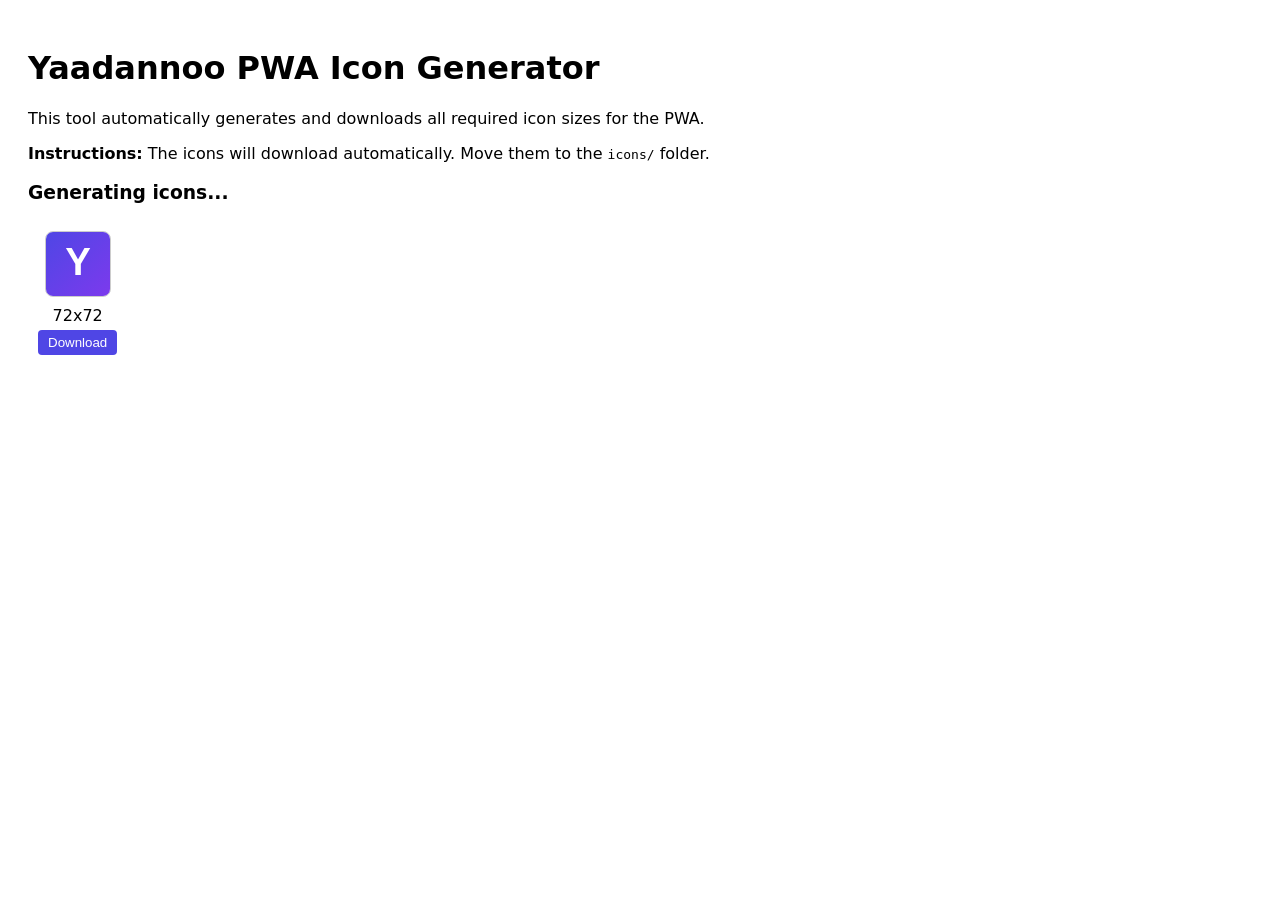
<file: generate-icons.html>
<!DOCTYPE html>
<html>
<head>
    <title>Icon Generator for Yaadannoo PWA</title>
</head>
<body>
    <h1>Yaadannoo PWA Icon Generator</h1>
    <p>This tool automatically generates and downloads all required icon sizes for the PWA.</p>
    <p><strong>Instructions:</strong> The icons will download automatically. Move them to the <code>icons/</code> folder.</p>
    
    <div id="icons-container">
        <p>Loading...</p>
    </div>
    
    <script>
        // Icon sizes needed for PWA
        const sizes = [72, 96, 128, 144, 152, 192, 384, 512];
        
        function generateIcon(size) {
            const canvas = document.createElement('canvas');
            const ctx = canvas.getContext('2d');
            canvas.width = size;
            canvas.height = size;
            
            // Create gradient background
            const gradient = ctx.createLinearGradient(0, 0, size, size);
            gradient.addColorStop(0, '#4f46e5');
            gradient.addColorStop(1, '#7c3aed');
            
            // Fill background
            ctx.fillStyle = gradient;
            ctx.fillRect(0, 0, size, size);
            
            // Draw white letter 'Y'
            ctx.fillStyle = 'white';
            ctx.font = `bold ${size * 0.6}px Arial, sans-serif`;
            ctx.textAlign = 'center';
            ctx.textBaseline = 'middle';
            ctx.fillText('Y', size / 2, size / 2);
            
            return canvas;
        }
        
        function downloadIcon(canvas, size) {
            canvas.toBlob(function(blob) {
                const url = URL.createObjectURL(blob);
                const link = document.createElement('a');
                link.href = url;
                link.download = `icon-${size}x${size}.png`;
                document.body.appendChild(link);
                link.click();
                document.body.removeChild(link);
                URL.revokeObjectURL(url);
            });
        }
        
        function generateAllIcons() {
            const container = document.getElementById('icons-container');
            container.innerHTML = '<h3>Generating icons...</h3>';
            
            sizes.forEach((size, index) => {
                setTimeout(() => {
                    const canvas = generateIcon(size);
                    
                    // Add preview
                    const preview = document.createElement('div');
                    preview.style.cssText = 'display: inline-block; margin: 10px; text-align: center;';
                    
                    const previewCanvas = generateIcon(64); // Small preview
                    previewCanvas.style.cssText = 'border: 1px solid #ccc; border-radius: 8px;';
                    
                    const label = document.createElement('div');
                    label.textContent = `${size}x${size}`;
                    label.style.marginTop = '5px';
                    
                    const downloadBtn = document.createElement('button');
                    downloadBtn.textContent = 'Download';
                    downloadBtn.style.cssText = 'margin-top: 5px; padding: 5px 10px; background: #4f46e5; color: white; border: none; border-radius: 4px; cursor: pointer;';
                    downloadBtn.onclick = () => downloadIcon(canvas, size);
                    
                    preview.appendChild(previewCanvas);
                    preview.appendChild(label);
                    preview.appendChild(downloadBtn);
                    container.appendChild(preview);
                    
                    // Auto-download
                    downloadIcon(canvas, size);
                    
                    if (index === sizes.length - 1) {
                        const msg = document.createElement('div');
                        msg.innerHTML = '<h3 style="color: green;">✅ All icons generated and downloaded!</h3><p>Move the downloaded PNG files to the <code>icons/</code> folder in your app.</p>';
                        container.appendChild(msg);
                    }
                }, index * 500); // Stagger downloads
            });
        }
        
        // Auto-generate icons when page loads
        window.onload = () => {
            setTimeout(generateAllIcons, 1000);
        };
    </script>
    
    <style>
        body { font-family: system-ui; padding: 20px; }
        a { color: #4f46e5; text-decoration: none; }
        a:hover { text-decoration: underline; }
    </style>
</body>
</html>
</file>
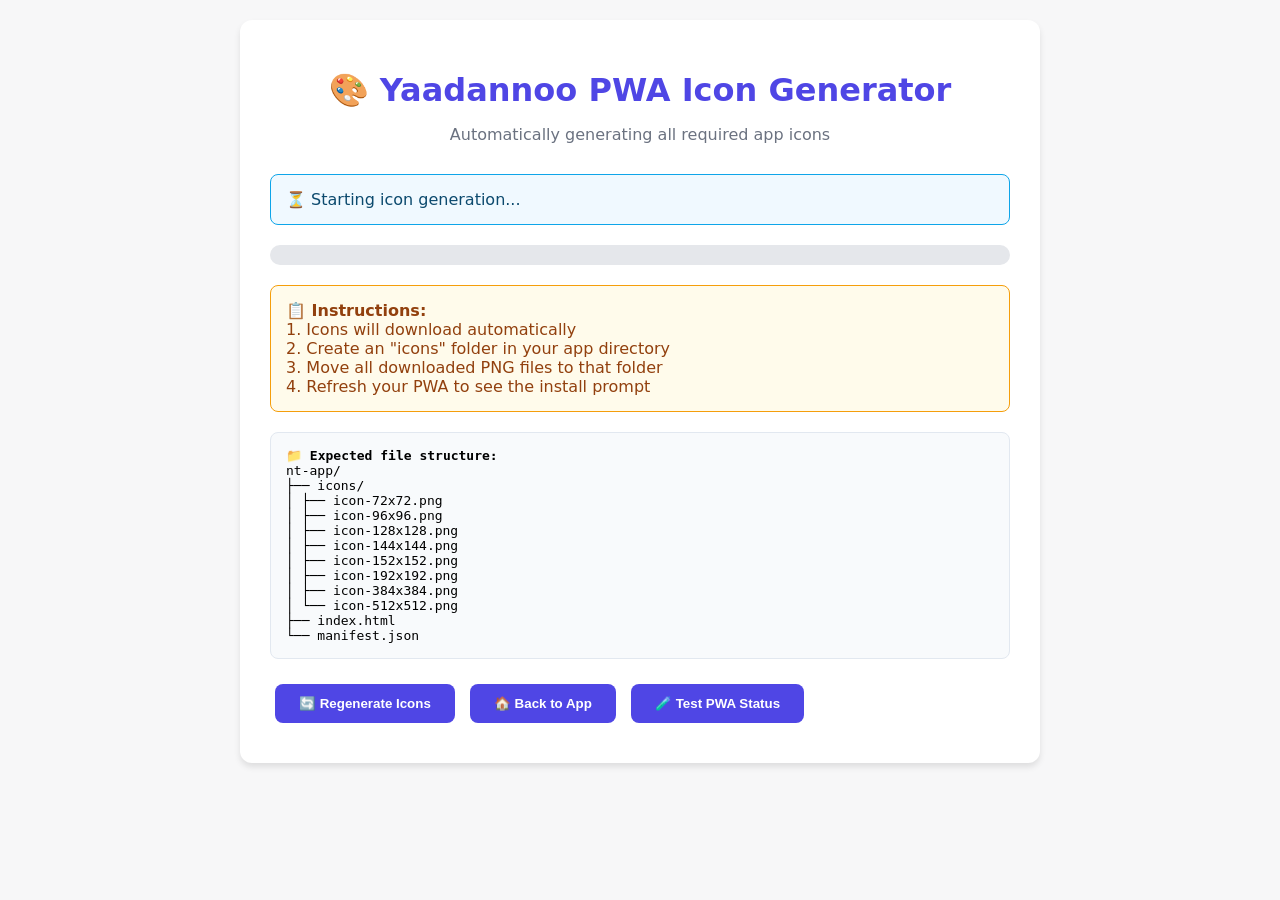
<file: icon-generator-auto.html>
<!DOCTYPE html>
<html lang="en">
<head>
    <meta charset="UTF-8">
    <meta name="viewport" content="width=device-width, initial-scale=1.0">
    <title>Auto Icon Generator - Yaadannoo</title>
    <style>
        body {
            font-family: system-ui, -apple-system, sans-serif;
            max-width: 800px;
            margin: 0 auto;
            padding: 20px;
            background: #f7f7f8;
        }
        .container {
            background: white;
            padding: 30px;
            border-radius: 12px;
            box-shadow: 0 4px 6px rgba(0,0,0,0.1);
        }
        h1 {
            color: #4f46e5;
            text-align: center;
            margin-bottom: 10px;
        }
        .subtitle {
            text-align: center;
            color: #6b7280;
            margin-bottom: 30px;
        }
        .progress {
            background: #e5e7eb;
            border-radius: 20px;
            height: 20px;
            margin: 20px 0;
            overflow: hidden;
        }
        .progress-bar {
            background: linear-gradient(90deg, #4f46e5, #7c3aed);
            height: 100%;
            width: 0%;
            transition: width 0.3s ease;
            border-radius: 20px;
        }
        .status {
            background: #f0f9ff;
            border: 1px solid #0ea5e9;
            color: #0c4a6e;
            padding: 15px;
            border-radius: 8px;
            margin: 15px 0;
        }
        .success {
            background: #f0fdf4;
            border-color: #22c55e;
            color: #15803d;
        }
        .icon-preview {
            display: inline-block;
            margin: 10px;
            text-align: center;
            background: white;
            padding: 10px;
            border-radius: 8px;
            box-shadow: 0 2px 4px rgba(0,0,0,0.1);
        }
        .icon-preview canvas {
            border: 1px solid #e5e7eb;
            border-radius: 8px;
        }
        .icon-preview .size {
            margin-top: 5px;
            font-size: 12px;
            color: #6b7280;
        }
        button {
            background: #4f46e5;
            color: white;
            border: none;
            padding: 12px 24px;
            border-radius: 8px;
            cursor: pointer;
            font-weight: 600;
            margin: 10px 5px;
        }
        button:hover {
            background: #3730a3;
        }
        .instructions {
            background: #fffbeb;
            border: 1px solid #f59e0b;
            color: #92400e;
            padding: 15px;
            border-radius: 8px;
            margin: 20px 0;
        }
        .file-structure {
            background: #f8fafc;
            border: 1px solid #e2e8f0;
            padding: 15px;
            border-radius: 8px;
            font-family: monospace;
            margin: 15px 0;
        }
    </style>
</head>
<body>
    <div class="container">
        <h1>🎨 Yaadannoo PWA Icon Generator</h1>
        <p class="subtitle">Automatically generating all required app icons</p>
        
        <div id="status" class="status">
            ⏳ Initializing icon generator...
        </div>
        
        <div class="progress">
            <div class="progress-bar" id="progress"></div>
        </div>
        
        <div id="previews"></div>
        
        <div class="instructions">
            <strong>📋 Instructions:</strong><br>
            1. Icons will download automatically<br>
            2. Create an "icons" folder in your app directory<br>
            3. Move all downloaded PNG files to that folder<br>
            4. Refresh your PWA to see the install prompt
        </div>
        
        <div class="file-structure">
            <strong>📁 Expected file structure:</strong><br>
            nt-app/<br>
            ├── icons/<br>
            │   ├── icon-72x72.png<br>
            │   ├── icon-96x96.png<br>
            │   ├── icon-128x128.png<br>
            │   ├── icon-144x144.png<br>
            │   ├── icon-152x152.png<br>
            │   ├── icon-192x192.png<br>
            │   ├── icon-384x384.png<br>
            │   └── icon-512x512.png<br>
            ├── index.html<br>
            └── manifest.json
        </div>
        
        <button onclick="startGeneration()">🔄 Regenerate Icons</button>
        <button onclick="window.open('./index.html')">🏠 Back to App</button>
        <button onclick="testPWA()">🧪 Test PWA Status</button>
    </div>

    <script>
        const sizes = [72, 96, 128, 144, 152, 192, 384, 512];
        let generatedCount = 0;
        
        function createIcon(size) {
            const canvas = document.createElement('canvas');
            const ctx = canvas.getContext('2d');
            canvas.width = size;
            canvas.height = size;
            
            // Create gradient background (matching app theme)
            const gradient = ctx.createLinearGradient(0, 0, size, size);
            gradient.addColorStop(0, '#4f46e5');  // Primary purple
            gradient.addColorStop(1, '#7c3aed');  // Secondary purple
            
            // Fill background with rounded corners effect
            ctx.fillStyle = gradient;
            const cornerRadius = size * 0.15; // 15% corner radius
            ctx.beginPath();
            ctx.roundRect(0, 0, size, size, cornerRadius);
            ctx.fill();
            
            // Add subtle inner shadow effect
            const shadowGradient = ctx.createRadialGradient(size/2, size/2, 0, size/2, size/2, size/2);
            shadowGradient.addColorStop(0, 'rgba(255,255,255,0.1)');
            shadowGradient.addColorStop(1, 'rgba(0,0,0,0.1)');
            ctx.fillStyle = shadowGradient;
            ctx.fill();
            
            // Draw white letter 'Y' with shadow
            ctx.shadowColor = 'rgba(0,0,0,0.3)';
            ctx.shadowBlur = size * 0.02;
            ctx.shadowOffsetY = size * 0.01;
            
            ctx.fillStyle = 'white';
            ctx.font = `bold ${size * 0.5}px system-ui, -apple-system, Arial, sans-serif`;
            ctx.textAlign = 'center';
            ctx.textBaseline = 'middle';
            ctx.fillText('Y', size / 2, size / 2);
            
            // Reset shadow
            ctx.shadowColor = 'transparent';
            ctx.shadowBlur = 0;
            ctx.shadowOffsetY = 0;
            
            return canvas;
        }
        
        function downloadIcon(canvas, size) {
            return new Promise((resolve) => {
                canvas.toBlob(function(blob) {
                    const url = URL.createObjectURL(blob);
                    const link = document.createElement('a');
                    link.href = url;
                    link.download = `icon-${size}x${size}.png`;
                    link.style.display = 'none';
                    document.body.appendChild(link);
                    link.click();
                    document.body.removeChild(link);
                    URL.revokeObjectURL(url);
                    
                    setTimeout(() => {
                        generatedCount++;
                        updateProgress();
                        resolve();
                    }, 200);
                });
            });
        }
        
        function updateProgress() {
            const progress = (generatedCount / sizes.length) * 100;
            document.getElementById('progress').style.width = progress + '%';
            
            if (generatedCount === sizes.length) {
                document.getElementById('status').className = 'status success';
                document.getElementById('status').innerHTML = '✅ All icons generated successfully! Check your Downloads folder.';
            } else {
                document.getElementById('status').innerHTML = `⏳ Generating icons... ${generatedCount}/${sizes.length}`;
            }
        }
        
        function createPreview(canvas, size) {
            const preview = document.createElement('div');
            preview.className = 'icon-preview';
            
            // Create smaller preview canvas
            const previewCanvas = document.createElement('canvas');
            const previewCtx = previewCanvas.getContext('2d');
            previewCanvas.width = 64;
            previewCanvas.height = 64;
            previewCtx.drawImage(canvas, 0, 0, 64, 64);
            
            const sizeLabel = document.createElement('div');
            sizeLabel.className = 'size';
            sizeLabel.textContent = `${size}×${size}`;
            
            preview.appendChild(previewCanvas);
            preview.appendChild(sizeLabel);
            
            return preview;
        }
        
        async function startGeneration() {
            generatedCount = 0;
            document.getElementById('previews').innerHTML = '';
            document.getElementById('status').className = 'status';
            document.getElementById('status').innerHTML = '⏳ Starting icon generation...';
            
            const previewsContainer = document.getElementById('previews');
            
            for (let i = 0; i < sizes.length; i++) {
                const size = sizes[i];
                
                // Small delay between each generation
                await new Promise(resolve => setTimeout(resolve, 300));
                
                const canvas = createIcon(size);
                const preview = createPreview(canvas, size);
                previewsContainer.appendChild(preview);
                
                // Download the icon
                await downloadIcon(canvas, size);
            }
        }
        
        function testPWA() {
            window.open('./pwa-debug.html', '_blank');
        }
        
        // Fallback for browsers that don't support roundRect
        if (!CanvasRenderingContext2D.prototype.roundRect) {
            CanvasRenderingContext2D.prototype.roundRect = function(x, y, width, height, radius) {
                this.beginPath();
                this.moveTo(x + radius, y);
                this.lineTo(x + width - radius, y);
                this.quadraticCurveTo(x + width, y, x + width, y + radius);
                this.lineTo(x + width, y + height - radius);
                this.quadraticCurveTo(x + width, y + height, x + width - radius, y + height);
                this.lineTo(x + radius, y + height);
                this.quadraticCurveTo(x, y + height, x, y + height - radius);
                this.lineTo(x, y + radius);
                this.quadraticCurveTo(x, y, x + radius, y);
                this.closePath();
            };
        }
        
        // Auto-start generation when page loads
        window.onload = () => {
            setTimeout(startGeneration, 1000);
        };
    </script>
</body>
</html>
</file>
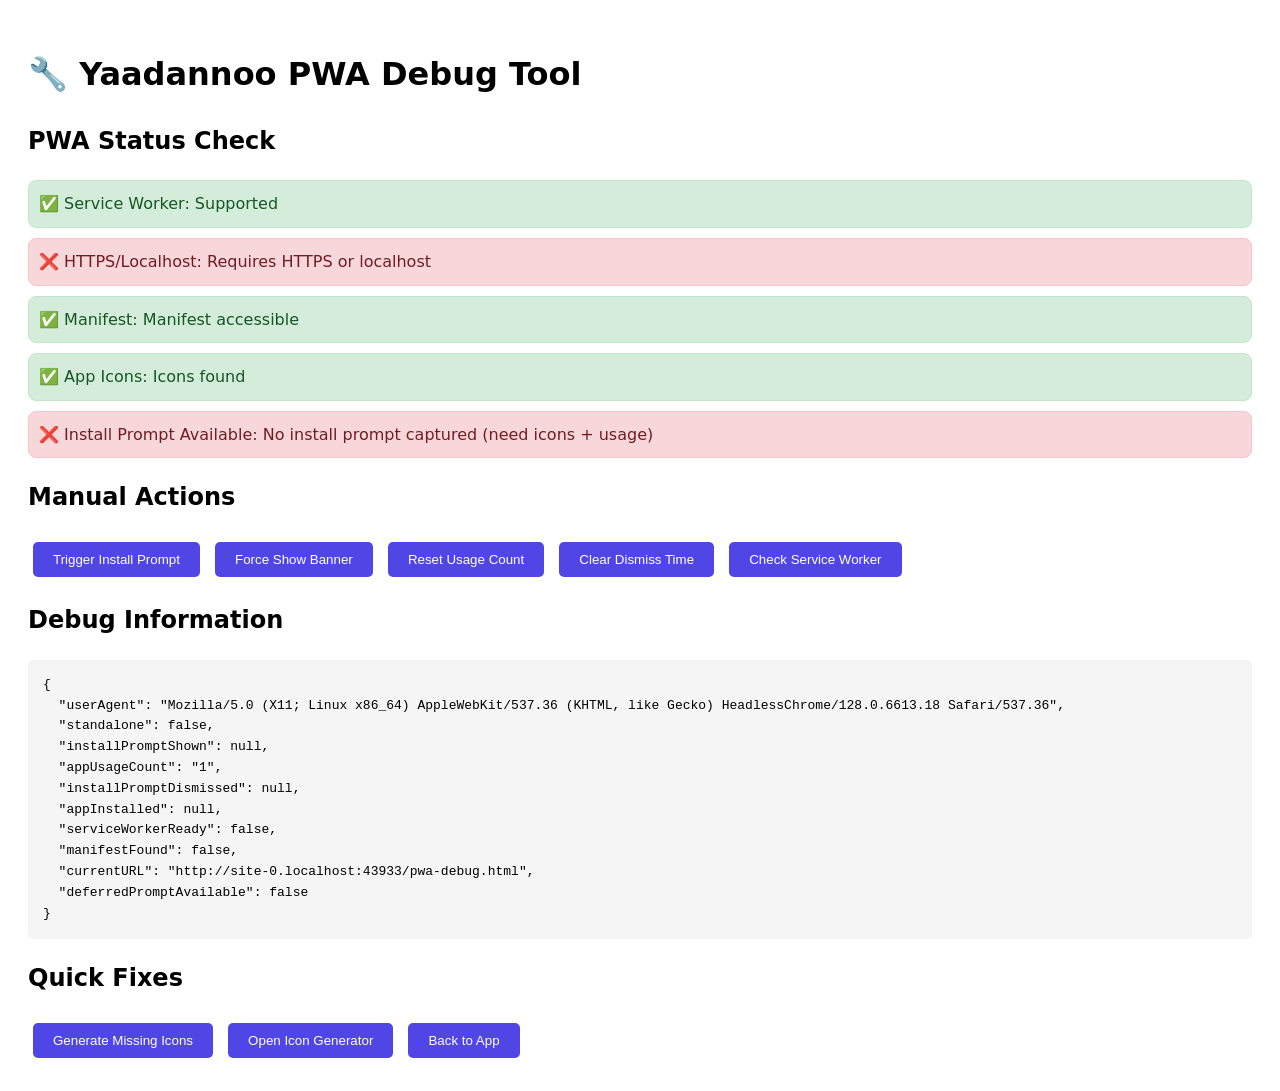
<file: pwa-debug.html>
<!DOCTYPE html>
<html lang="en">
<head>
    <meta charset="UTF-8">
    <meta name="viewport" content="width=device-width, initial-scale=1.0">
    <title>PWA Debug - Yaadannoo</title>
    <style>
        body { font-family: system-ui; padding: 20px; line-height: 1.6; }
        .status { padding: 10px; margin: 10px 0; border-radius: 8px; }
        .success { background: #d4edda; border: 1px solid #c3e6cb; color: #155724; }
        .warning { background: #fff3cd; border: 1px solid #ffeaa7; color: #856404; }
        .error { background: #f8d7da; border: 1px solid #f5c6cb; color: #721c24; }
        .info { background: #d1ecf1; border: 1px solid #bee5eb; color: #0c5460; }
        button { padding: 10px 20px; margin: 5px; background: #4f46e5; color: white; border: none; border-radius: 5px; cursor: pointer; }
        button:hover { background: #3730a3; }
        pre { background: #f5f5f5; padding: 15px; border-radius: 5px; overflow-x: auto; }
        .checklist { list-style: none; padding: 0; }
        .checklist li { padding: 5px 0; }
        .checklist .check { color: green; }
        .checklist .cross { color: red; }
    </style>
</head>
<body>
    <h1>🔧 Yaadannoo PWA Debug Tool</h1>
    
    <div id="pwa-status">
        <h2>PWA Status Check</h2>
        <div id="status-results">Running checks...</div>
    </div>
    
    <div>
        <h2>Manual Actions</h2>
        <button onclick="triggerInstallPrompt()">Trigger Install Prompt</button>
        <button onclick="forceShowBanner()">Force Show Banner</button>
        <button onclick="resetUsageCount()">Reset Usage Count</button>
        <button onclick="clearDismissTime()">Clear Dismiss Time</button>
        <button onclick="checkServiceWorker()">Check Service Worker</button>
    </div>
    
    <div>
        <h2>Debug Information</h2>
        <pre id="debug-info">Loading...</pre>
    </div>
    
    <div>
        <h2>Quick Fixes</h2>
        <button onclick="generateQuickIcons()">Generate Missing Icons</button>
        <button onclick="goToIconGenerator()">Open Icon Generator</button>
        <button onclick="goBackToApp()">Back to App</button>
    </div>

    <script>
        let deferredPrompt = null;
        
        // PWA Status Check
        async function checkPWAStatus() {
            const results = document.getElementById('status-results');
            const checks = [];
            
            // Check if PWA criteria are met
            checks.push({
                name: 'Service Worker',
                status: 'serviceWorker' in navigator,
                message: 'serviceWorker' in navigator ? 'Supported' : 'Not supported'
            });
            
            checks.push({
                name: 'HTTPS/Localhost',
                status: location.protocol === 'https:' || location.hostname === 'localhost' || location.hostname === '127.0.0.1',
                message: location.protocol === 'https:' || location.hostname === 'localhost' ? 'Secure context' : 'Requires HTTPS or localhost'
            });
            
            // Check manifest from main app
            let manifestFound = false;
            try {
                const response = await fetch('./manifest.json');
                manifestFound = response.ok;
            } catch (e) {
                manifestFound = false;
            }
            
            checks.push({
                name: 'Manifest',
                status: manifestFound,
                message: manifestFound ? 'Manifest accessible' : 'Manifest not found or invalid'
            });
            
            // Check if we have basic icons
            let iconsFound = false;
            try {
                const iconResponse = await fetch('./icons/icon-192x192.png');
                iconsFound = iconResponse.ok;
            } catch (e) {
                iconsFound = false;
            }
            
            checks.push({
                name: 'App Icons',
                status: iconsFound,
                message: iconsFound ? 'Icons found' : 'Icons missing - generate them first!'
            });
            
            checks.push({
                name: 'Install Prompt Available',
                status: !!deferredPrompt,
                message: deferredPrompt ? 'Install prompt ready' : 'No install prompt captured (need icons + usage)'
            });
            
            const html = checks.map(check => 
                `<div class="status ${check.status ? 'success' : 'error'}">
                    ${check.status ? '✅' : '❌'} ${check.name}: ${check.message}
                </div>`
            ).join('');
            
            results.innerHTML = html;
        }
        
        // Debug Information
        function updateDebugInfo() {
            const debugInfo = {
                userAgent: navigator.userAgent,
                standalone: window.matchMedia('(display-mode: standalone)').matches,
                installPromptShown: localStorage.getItem('installPromptShown'),
                appUsageCount: localStorage.getItem('appUsageCount') || '0',
                installPromptDismissed: localStorage.getItem('installPromptDismissed'),
                appInstalled: localStorage.getItem('appInstalled'),
                serviceWorkerReady: false,
                manifestFound: !!document.querySelector('link[rel="manifest"]'),
                currentURL: window.location.href,
                deferredPromptAvailable: !!deferredPrompt
            };
            
            // Check service worker
            if ('serviceWorker' in navigator) {
                navigator.serviceWorker.ready.then(() => {
                    debugInfo.serviceWorkerReady = true;
                    document.getElementById('debug-info').textContent = JSON.stringify(debugInfo, null, 2);
                });
            }
            
            document.getElementById('debug-info').textContent = JSON.stringify(debugInfo, null, 2);
        }
        
        // Manual Actions
        function triggerInstallPrompt() {
            if (deferredPrompt) {
                deferredPrompt.prompt();
                deferredPrompt.userChoice.then(result => {
                    alert(`Install prompt result: ${result.outcome}`);
                    deferredPrompt = null;
                });
            } else {
                alert('No install prompt available. Try using the app more or check PWA requirements.');
            }
        }
        
        function forceShowBanner() {
            // Try to trigger the custom banner
            localStorage.setItem('appUsageCount', '5'); // Trigger threshold
            localStorage.removeItem('installPromptDismissed');
            localStorage.removeItem('appInstalled');
            alert('Usage count set to 5. Go back to the app to see the banner.');
        }
        
        function resetUsageCount() {
            localStorage.removeItem('appUsageCount');
            alert('Usage count reset to 0');
            updateDebugInfo();
        }
        
        function clearDismissTime() {
            localStorage.removeItem('installPromptDismissed');
            alert('Dismiss time cleared');
            updateDebugInfo();
        }
        
        function checkServiceWorker() {
            if ('serviceWorker' in navigator) {
                navigator.serviceWorker.getRegistrations().then(registrations => {
                    alert(`Found ${registrations.length} service worker registrations`);
                    console.log('Service Workers:', registrations);
                });
            } else {
                alert('Service Worker not supported');
            }
        }
        
        function generateQuickIcons() {
            // Create a simple 192x192 icon
            const canvas = document.createElement('canvas');
            const ctx = canvas.getContext('2d');
            canvas.width = 192;
            canvas.height = 192;
            
            // Fill with app color
            ctx.fillStyle = '#4f46e5';
            ctx.fillRect(0, 0, 192, 192);
            
            // Add white 'Y'
            ctx.fillStyle = 'white';
            ctx.font = 'bold 120px Arial';
            ctx.textAlign = 'center';
            ctx.textBaseline = 'middle';
            ctx.fillText('Y', 96, 96);
            
            // Download
            canvas.toBlob(blob => {
                const url = URL.createObjectURL(blob);
                const a = document.createElement('a');
                a.href = url;
                a.download = 'icon-192x192.png';
                a.click();
                URL.revokeObjectURL(url);
                alert('Basic 192x192 icon generated. Save it to the icons/ folder and refresh the app.');
            });
        }
        
        function goToIconGenerator() {
            window.open('./generate-icons.html', '_blank');
        }
        
        function goBackToApp() {
            window.location.href = './index.html';
        }
        
        // Listen for beforeinstallprompt
        window.addEventListener('beforeinstallprompt', (e) => {
            console.log('beforeinstallprompt event fired');
            e.preventDefault();
            deferredPrompt = e;
            checkPWAStatus();
            updateDebugInfo();
        });
        
        // Initialize
        window.onload = () => {
            checkPWAStatus();
            updateDebugInfo();
            
            // Check every 2 seconds for updates
            setInterval(() => {
                checkPWAStatus();
                updateDebugInfo();
            }, 2000);
        };
    </script>
</body>
</html>
</file>
